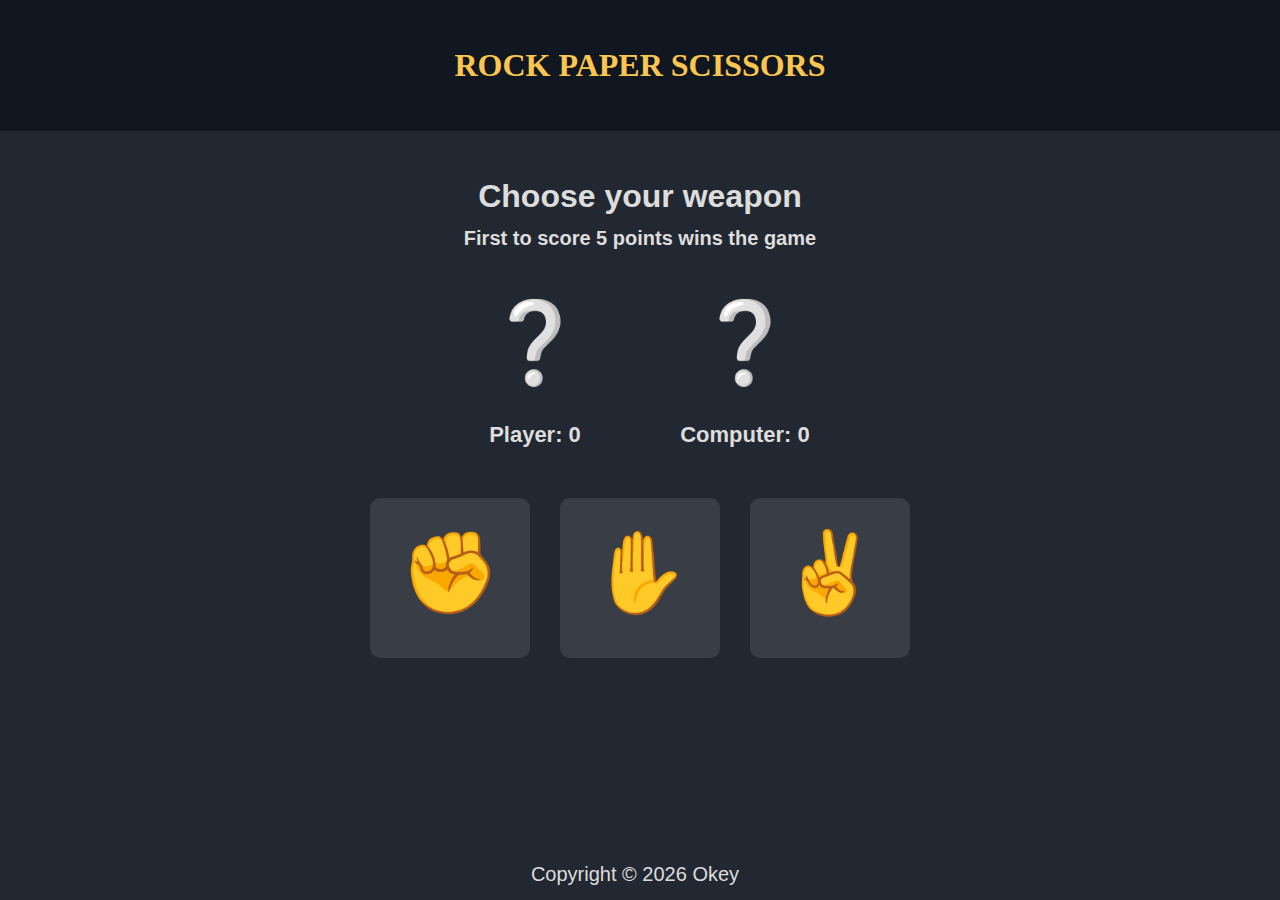
<file: index.html>
<!DOCTYPE html>
<html lang="en">
    <head>
        <meta charset="UTF-8">
        <meta http-equiv="X-UA-Compatible" content="IE=edge">
        <meta name="viewport" content="width=device-width, initial-scale=1.0">
        <link rel="stylesheet" href="style.css">
        <title>Rock Paper And Scissors</title>
    </head>
    <body>
        <header class="header">
            <h1 class="title">ROCK PAPER SCISSORS</h1>
        </header>
        <main class="main">
            <div class="scoreboard">
                <h2 class="score-info" id="scoreInfo">Choose your weapon</h2>
                <h3 class="score-message" id="scoreMessage">
                    First to score 5 points wins the game
                </h3>
                <div class="scores-container">
                    <div class="score-box">
                        <div class="sign" id="playerSign">❔</div>
                        <p class="score" id="playerScore">Player: 0</p>
                    </div>
                    <div class="score-box">
                        <div class="sign" id="computerSign">❔</div>
                        <p class="score" id="computerScore">Computer: 0</p>
                    </div>
                </div>
            </div>
            <div class="buttons">
                <button class="btn btn-square" id="rockBtn">
                <div class="sign">✊</div>
                </button>
                <button class="btn btn-square" id="paperBtn">
                <div class="sign">✋</div>
                </button>
                <button class="btn btn-square" id="scissorsBtn">
                <div class="sign">✌</div>
                </button>
            </div>
        </main>
        <footer class="footer">
            <p>
            Copyright ©
            <script>
                document.write(new Date().getFullYear())
            </script>
            Okey
            </p>
            <a href="https://github.com/manofcodes" target="_blank">
            <i class="fab fa-github"></i
            ></a>
        </footer>
        <div class="modal" id="endgameModal">
            <p class="modal-title" id="endgameMsg"></p>
            <button class="btn btn-restart" id="restartBtn">Play again</button>
        </div>
        <div class="overlay" id="overlay"></div>
        <script src="script.js"></script>
    </body>
</html>
</file>
<file: style.css>
:root {
--primary-light: #ddd;
--primary-dark: #222831;
--secondary-dark: #393e46;
--secondary-dark-hover: #4a4f57;
--secondary-dark-active: #5b5f68;
--header: #111720;
--primary-yellow: #fac650;
}

*,
*::before,
*::after {
box-sizing: border-box;
padding: 0;
margin: 0;
}

html {
/* footer support */
position: relative;
min-height: 100%;
}

body {
background-color: var(--primary-dark);
color: var(--primary-light);
font-family: 'Roboto', sans-serif;
line-height: 1.6;
/* footer support */
margin-bottom: 100px;
}

button {
border: none;
color: inherit;
font-family: inherit;
font-size: inherit;
cursor: pointer;
outline: none;
}

/* HEADER */

.header {
display: flex;
justify-content: center;
padding: 40px 0px;
background-color: var(--header);
}

.title {
font-size: 32px;
color: var(--primary-yellow);
font-family: 'Press Start 2P', cursive;
}

/* MAIN */

.main {
margin-top: 40px;
text-align: center;
}

.scoreboard {
margin-bottom: 15px;
}

.score-info {
font-size: 32px;
}

.score-message {
font-size: 20px;
margin-bottom: 15px;
}

.scores-container {
display: flex;
align-items: center;
justify-content: space-between;
max-width: 400px;
padding: 10px;
margin: 0 auto;
}

.score-box {
width: 170px;
}

.score {
margin-top: 10px;
margin-bottom: 20px;
font-size: 22px;
font-weight: bold;
}

.buttons {
display: flex;
align-items: center;
justify-content: center;
gap: 30px;
}

.btn {
border-radius: 10px;
background-color: var(--secondary-dark);
}

.btn-square {
width: 160px;
height: 160px;
}

.btn:hover {
background-color: var(--secondary-dark-hover);
}

.btn:active {
background-color: var(--secondary-dark-active);
}

.sign {
font-size: 80px;
margin-bottom: 10px;
}

/* FOOTER */

.footer {
position: absolute;
bottom: 0;
left: 0;
display: flex;
align-items: center;
justify-content: center;
gap: 10px;
width: 100%;
padding: 10px;
color: var(--primary-light);
font-size: 20px;
}

.fa-github {
color: var(--primary-light);
font-size: 24px;
transition: transform 0.3s ease-in-out;
}

.fa-github:hover {
transform: rotate(360deg) scale(1.2);
}

/* MODALS */

.modal {
position: fixed;
z-index: 1;
top: 50%;
left: 50%;
width: 300px;
padding: 30px;
border-radius: 10px;
background-color: var(--primary-dark);
text-align: center;
font-size: 30px;
user-select: none;
transform: translate(-50%, -50%) scale(0);
transition: 200ms ease-in-out;
}

.modal.active {
transform: translate(-50%, -50%) scale(1);
}

.modal-title {
font-size: 40px;
font-weight: bold;
}

.btn-restart {
padding: 10px 20px;
margin-top: 25px;
margin-bottom: 15px;
}

.overlay {
display: none;
position: fixed;
top: 0;
left: 0;
width: 100%;
height: 100%;
background-color: black;
opacity: 0.6;
}

.overlay.active {
display: block;
}

/* MEDIA QUERIES */

@media (max-width: 550px) {
.title {
    font-size: 18px;
}

.score-info {
    font-size: 26px;
}

.buttons {
    gap: 10px;
}

.btn-square {
    width: 100px;
    height: 100px;
}

.sign {
    font-size: 50px;
}

.modal {
    width: 95%;
}
}
</file>
